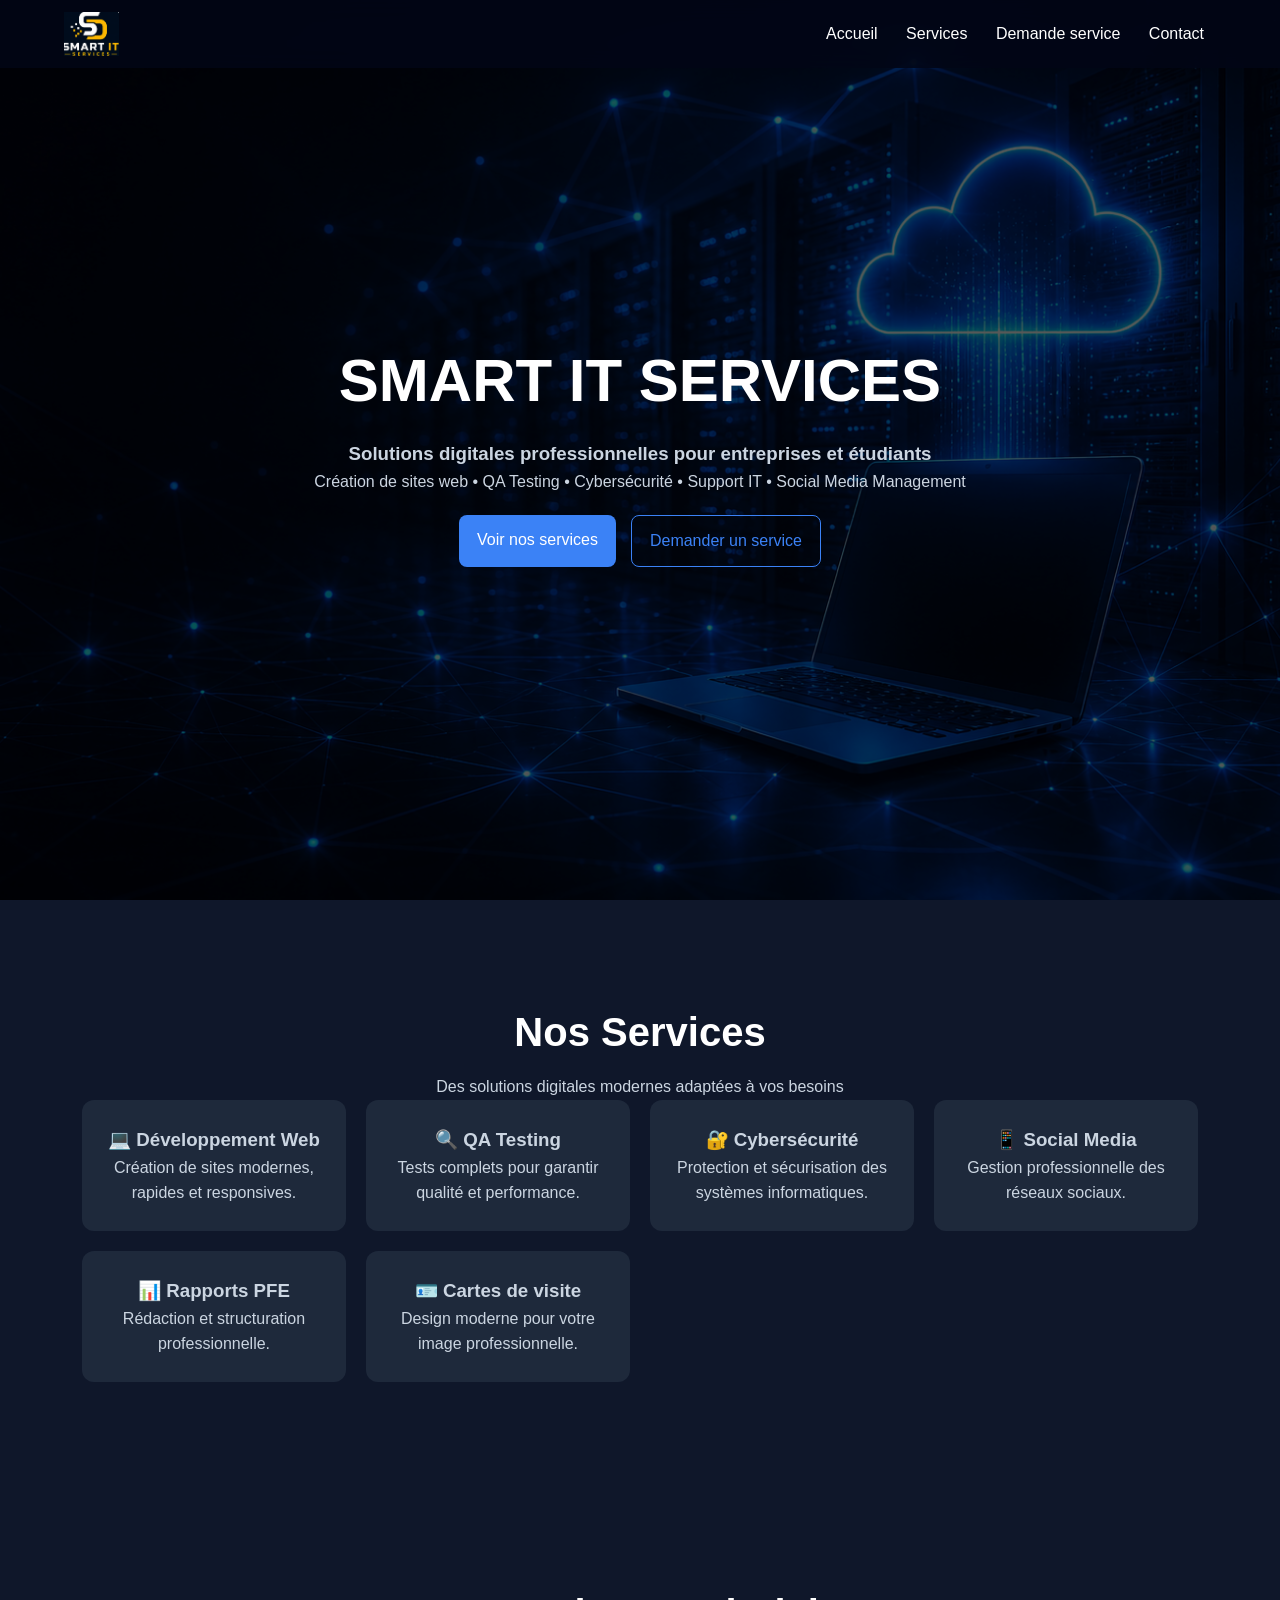
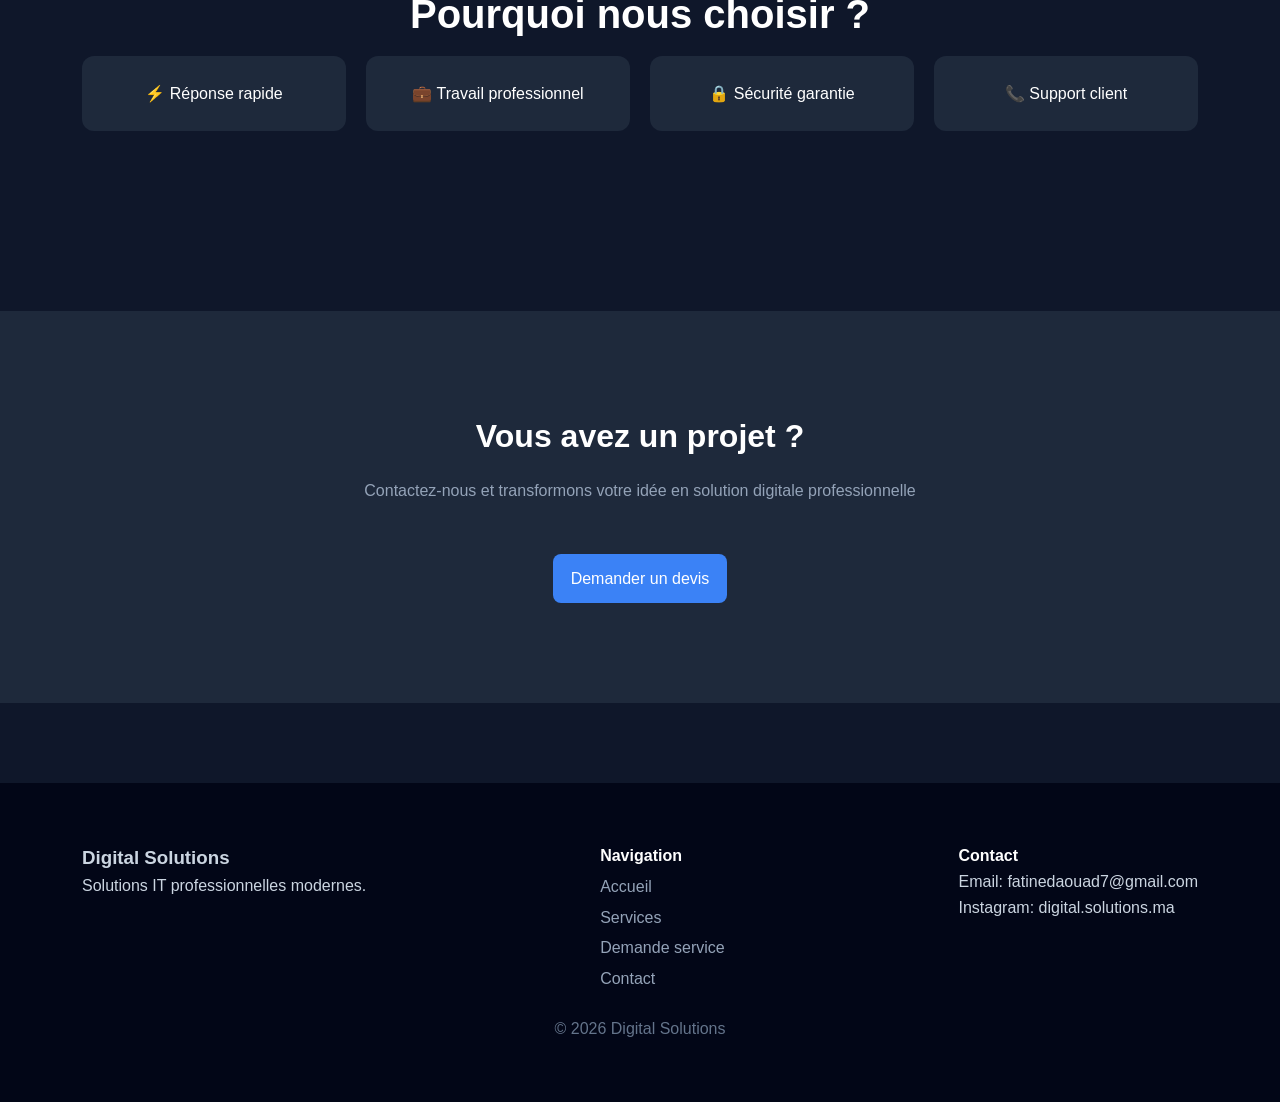
<file: index.html>
<!DOCTYPE html>
<html lang="fr">
<head>
<meta charset="UTF-8">
<meta name="viewport" content="width=device-width, initial-scale=1.0">
<title>Digital Solutions</title>

<link rel="stylesheet" href="css/style.css">

<!-- AOS ANIMATION -->
<link href="https://unpkg.com/aos@2.3.4/dist/aos.css" rel="stylesheet">

</head>

<body>

<!-- HEADER -->
<header class="header">
  <div class="container">

    <img src="iamges/logo (2).png" class="logo">

    <nav>
      <a href="index.html">Accueil</a>
      <a href="services.html">Services</a>
      <a href="devis.html">Demande service</a>
      <a href="contact.html">Contact</a>
    </nav>

  </div>
</header>


<!-- HERO -->
<section class="hero">

  <div class="overlay"></div>

  <div class="hero-content" data-aos="fade-up">

    <h1>SMART IT SERVICES</h1>

    <h3>Solutions digitales professionnelles pour entreprises et étudiants</h3>

    <p>
      Création de sites web • QA Testing • Cybersécurité • Support IT • Social Media Management
    </p>

    <div class="hero-btns">
      <a href="services.html" class="btn">Voir nos services</a>
      <a href="devis.html" class="btn-outline">Demander un service</a>
    </div>

  </div>

</section>


<!-- SERVICES -->
<section class="section">

  <h2 data-aos="fade-up">Nos Services</h2>

  <p class="subtitle" data-aos="fade-up">
    Des solutions digitales modernes adaptées à vos besoins
  </p>

  <div class="grid">

    <div class="card glass" data-aos="fade-up">
      <h3>💻 Développement Web</h3>
      <p>Création de sites modernes, rapides et responsives.</p>
    </div>

    <div class="card glass" data-aos="fade-up">
      <h3>🔍 QA Testing</h3>
      <p>Tests complets pour garantir qualité et performance.</p>
    </div>

    <div class="card glass" data-aos="fade-up">
      <h3>🔐 Cybersécurité</h3>
      <p>Protection et sécurisation des systèmes informatiques.</p>
    </div>

    <div class="card glass" data-aos="fade-up">
      <h3>📱 Social Media</h3>
      <p>Gestion professionnelle des réseaux sociaux.</p>
    </div>

    <div class="card glass" data-aos="fade-up">
      <h3>📊 Rapports PFE</h3>
      <p>Rédaction et structuration professionnelle.</p>
    </div>

    <div class="card glass" data-aos="fade-up">
      <h3>🪪 Cartes de visite</h3>
      <p>Design moderne pour votre image professionnelle.</p>
    </div>

  </div>

</section>


<!-- WHY CHOOSE US -->
<section class="section">

  <h2 data-aos="fade-up">Pourquoi nous choisir ?</h2>

  <div class="grid">

    <div class="card glass" data-aos="zoom-in">⚡ Réponse rapide</div>

    <div class="card glass" data-aos="zoom-in">💼 Travail professionnel</div>

    <div class="card glass" data-aos="zoom-in">🔒 Sécurité garantie</div>

    <div class="card glass" data-aos="zoom-in">📞 Support client</div>

  </div>

</section>


<!-- CTA -->
<section class="cta" data-aos="fade-up">

  <h2>Vous avez un projet ?</h2>

  <p>Contactez-nous et transformons votre idée en solution digitale professionnelle</p>

  <br>

  <a href="devis.html" class="btn">Demander un devis</a>

</section>

<footer class="footer">
  <div class="footer-grid">
    <div>
      <h3>Digital Solutions</h3>
      <p>Solutions IT professionnelles modernes.</p>
    </div>

    <div>
      <h4>Navigation</h4>
      <a href="index.html">Accueil</a>
      <a href="services.html">Services</a>
      <a href="devis.html">Demande service</a>
      <a href="contact.html">Contact</a>
    </div>

    <div>
      <h4>Contact</h4>
      <p>Email: fatinedaouad7@gmail.com</p>
      <p>Instagram: digital.solutions.ma</p>
    </div>
  </div>

  <div class="footer-bottom">
    © 2026 Digital Solutions
  </div>
</footer>


<!-- AOS SCRIPT -->
<script src="https://unpkg.com/aos@2.3.4/dist/aos.js"></script>

<script>
AOS.init({
duration:1000,
once:true
});
</script>

</body>
</html>
</file>
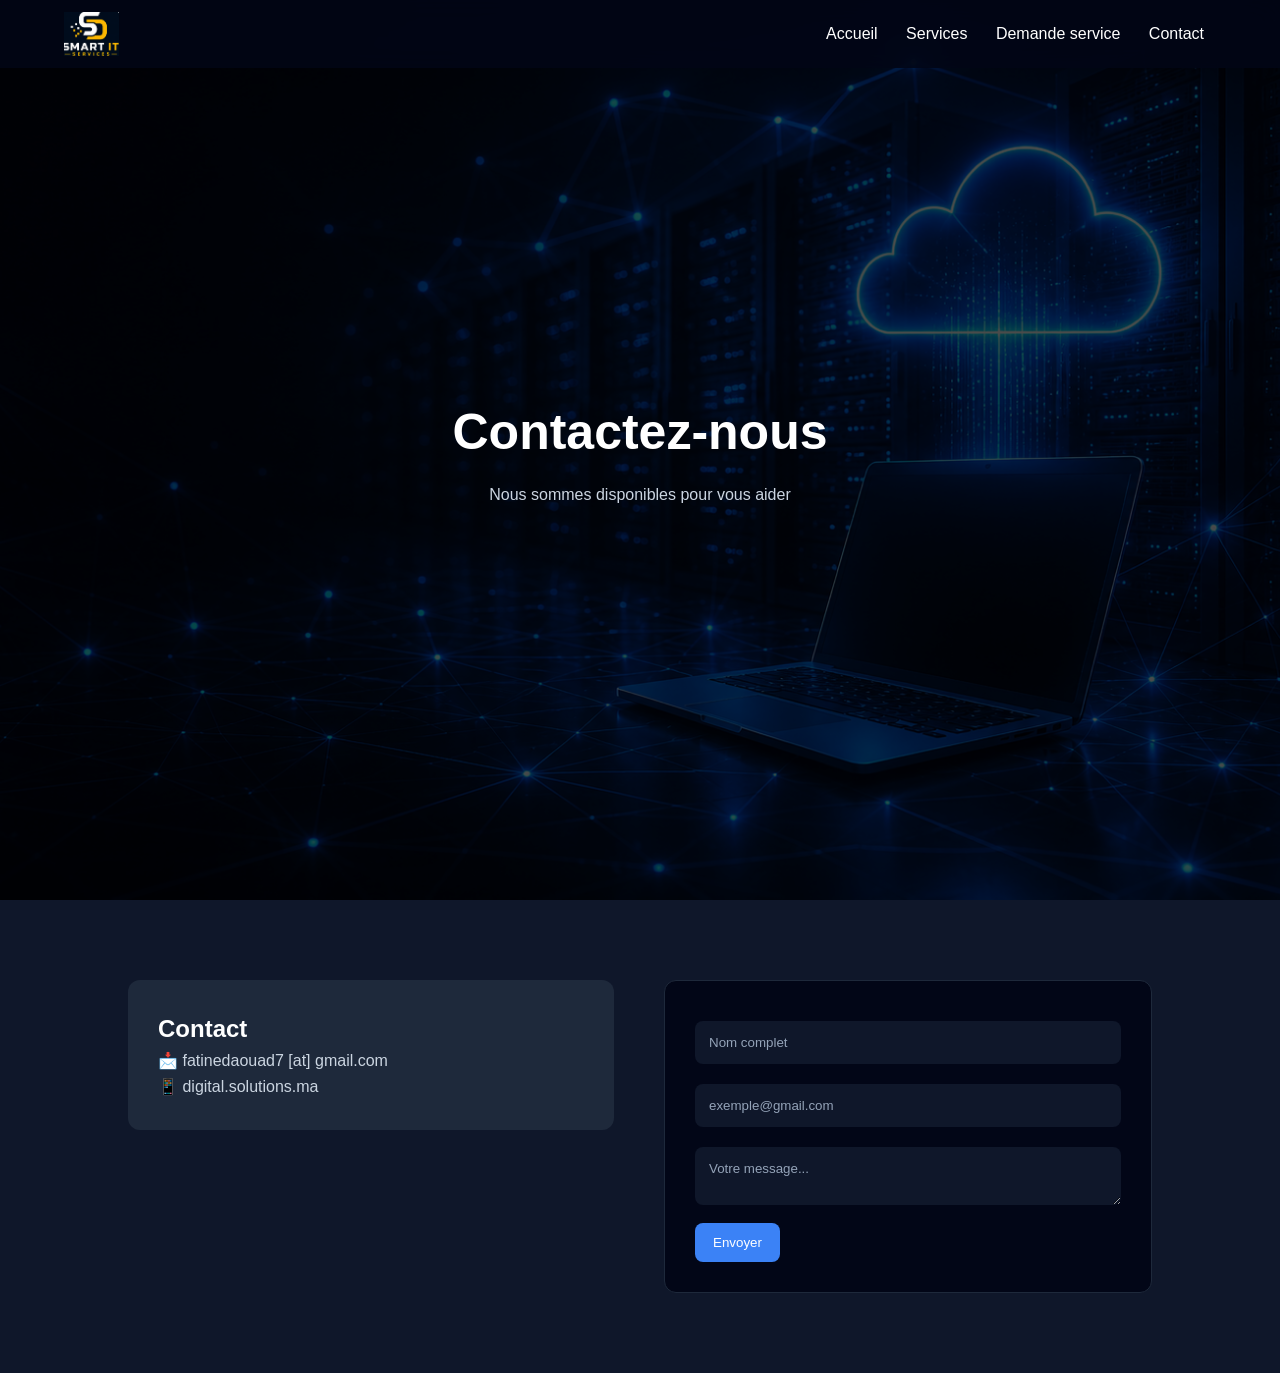
<file: contact.html>
<!DOCTYPE html>
<html lang="fr">
<head>
<meta charset="UTF-8">
<meta name="viewport" content="width=device-width, initial-scale=1.0">
<title>Contact</title>
<link rel="stylesheet" href="css/style.css">

<meta http-equiv="Content-Security-Policy" content="default-src 'self'; connect-src https://formspree.io; img-src 'self'; script-src 'self'; style-src 'self' 'unsafe-inline';">
</head>

<body>

<header class="header">
<div class="container">
<img src="iamges/logo (2).png" class="logo">
<nav>
<a href="index.html">Accueil</a>
<a href="services.html">Services</a>
<a href="devis.html">Demande service</a>
<a href="contact.html">Contact</a>
</nav>
</div>
</header>

<section class="page-hero">
<div class="page-hero-content">
<h1>Contactez-nous</h1>
<p>Nous sommes disponibles pour vous aider</p>
</div>
</section>

<section class="flex-layout">

<div class="left-box">
<h2>Contact</h2>
<p>📩 fatinedaouad7 [at] gmail.com</p>
<p>📱 digital.solutions.ma</p>
</div>

<div class="right-box">

<div id="msg" class="success-box"></div>

<!-- ❗❗ NO ACTION / NO METHOD -->
<form id="formContact" onsubmit="return false;">

<input type="text" id="nom" placeholder="Nom complet" required>

<input type="email" id="email" placeholder="exemple@gmail.com" required>

<textarea id="message" placeholder="Votre message..." required></textarea>

<button type="submit" class="btn">Envoyer</button>

</form>

</div>

</section>

<script>
const form = document.getElementById("formContact");
const msg = document.getElementById("msg");

form.addEventListener("submit", async function(e){
e.preventDefault();

const nom = document.getElementById("nom").value.trim();
const email = document.getElementById("email").value.trim();
const message = document.getElementById("message").value.trim();

const emailRegex = /^[^\s@]+@[^\s@]+\.[^\s@]+$/;

// VALIDATION
if(!nom || !email || !message){
msg.innerHTML = "❌ Tous les champs sont obligatoires";
return;
}

if(!emailRegex.test(email)){
msg.innerHTML = "❌ Email invalide (ex: exemple@gmail.com)";
return;
}

try{
const res = await fetch("https://formspree.io/f/mlgzzllb",{
method:"POST",
headers:{
"Content-Type":"application/json",
"Accept":"application/json"
},
body:JSON.stringify({
Nom:nom,
Email:email,
Message:message
})
});

if(res.ok){
form.reset();
msg.innerHTML = "✅ Message envoyé avec succès 💙";
}else{
msg.innerHTML = "❌ Erreur lors de l'envoi";
}

}catch{
msg.innerHTML = "❌ Problème connexion";
}
});
</script>

</body>
</html>
</file>
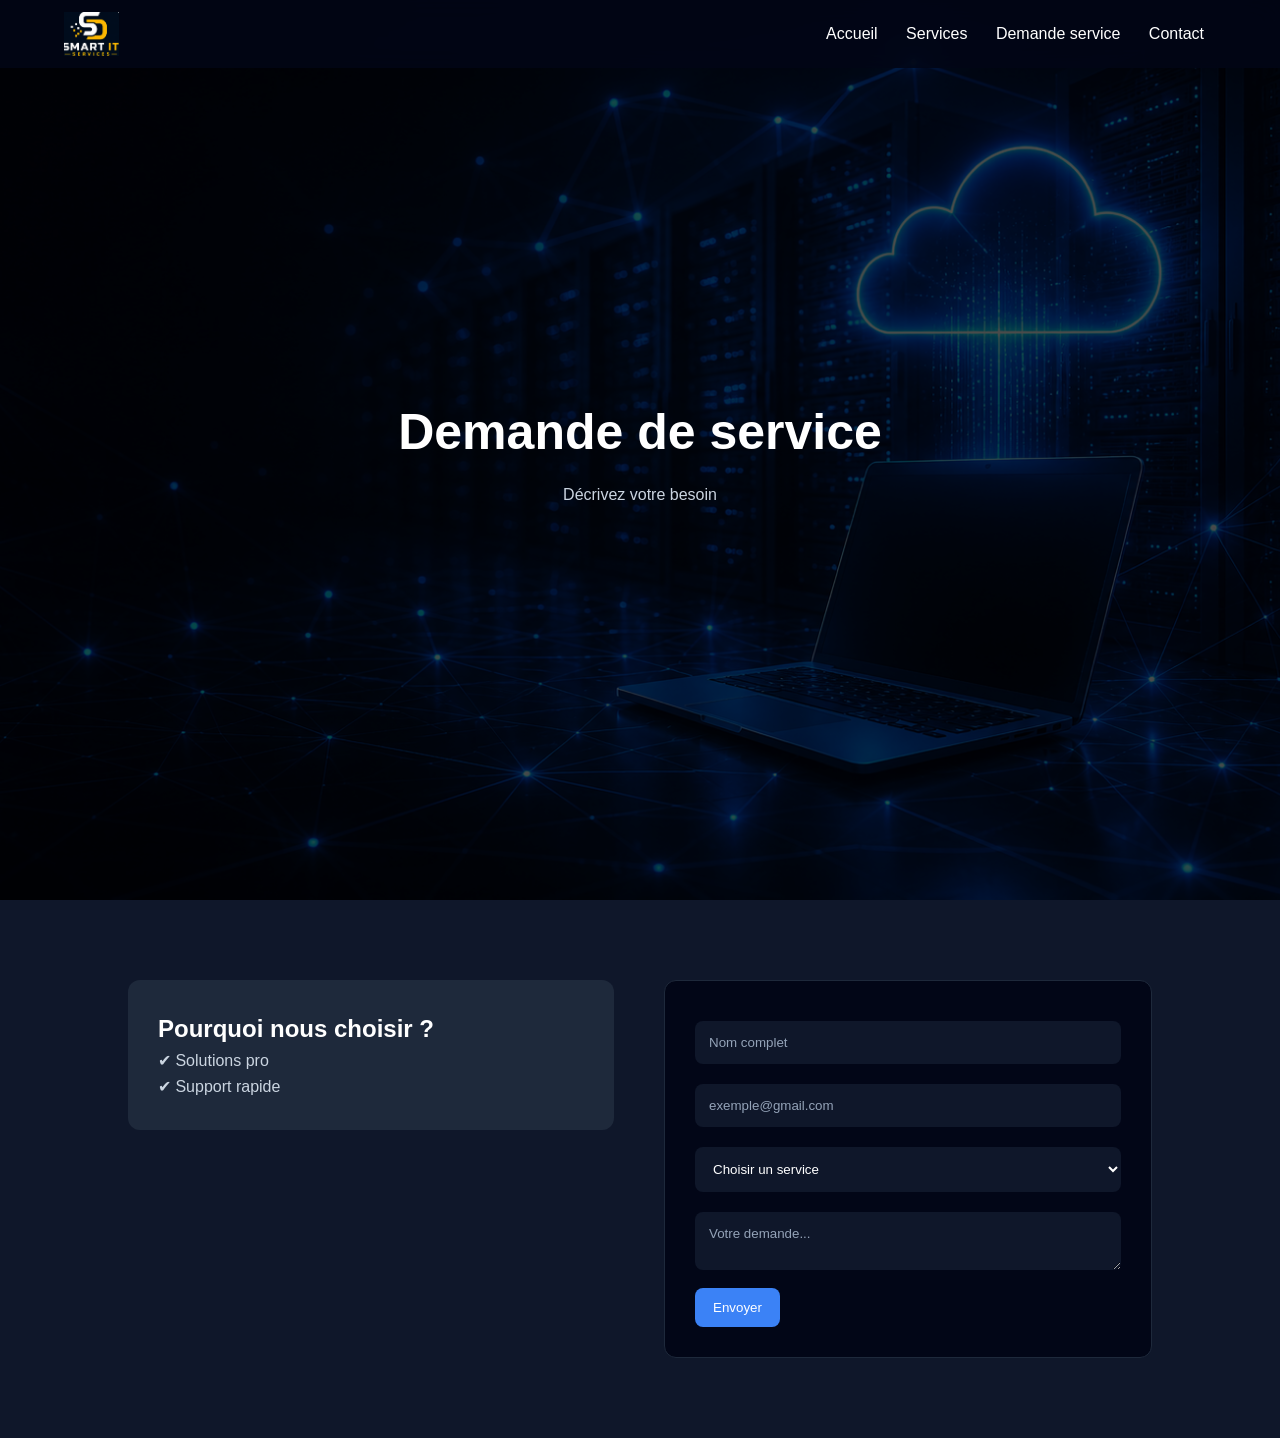
<file: devis.html>
<!DOCTYPE html>
<html lang="fr">
<head>
<meta charset="UTF-8">
<meta name="viewport" content="width=device-width, initial-scale=1.0">
<title>Demande service</title>
<link rel="stylesheet" href="css/style.css">

<meta http-equiv="Content-Security-Policy" content="default-src 'self'; connect-src https://formspree.io; img-src 'self'; script-src 'self'; style-src 'self' 'unsafe-inline';">
</head>

<body>

<header class="header">
<div class="container">
<img src="iamges/logo (2).png" class="logo">
<nav>
<a href="index.html">Accueil</a>
<a href="services.html">Services</a>
<a href="devis.html">Demande service</a>
<a href="contact.html">Contact</a>
</nav>
</div>
</header>

<section class="page-hero">
<div class="page-hero-content">
<h1>Demande de service</h1>
<p>Décrivez votre besoin</p>
</div>
</section>

<section class="flex-layout">

<div class="left-box">
<h2>Pourquoi nous choisir ?</h2>
<p>✔ Solutions pro</p>
<p>✔ Support rapide</p>
</div>

<div class="right-box">

<div id="msg2" class="success-box"></div>

<form id="formDevis" onsubmit="return false;">

<input type="text" id="nom2" placeholder="Nom complet" required>

<input type="email" id="email2" placeholder="exemple@gmail.com" required>

<select id="service2" required>
<option value="">Choisir un service</option>
<option>Développement Web</option>
<option>Cybersécurité</option>
<option>Rapports PFE</option>
</select>

<textarea id="message2" placeholder="Votre demande..." required></textarea>

<button type="submit" class="btn">Envoyer</button>

</form>

</div>

</section>

<script>
const form2 = document.getElementById("formDevis");
const msg2 = document.getElementById("msg2");

form2.addEventListener("submit", async function(e){
e.preventDefault();

const nom = document.getElementById("nom2").value.trim();
const email = document.getElementById("email2").value.trim();
const service = document.getElementById("service2").value;
const message = document.getElementById("message2").value.trim();

const emailRegex = /^[^\s@]+@[^\s@]+\.[^\s@]+$/;

if(!nom || !email || !service || !message){
msg2.innerHTML = "❌ Remplissez tous les champs";
return;
}

if(!emailRegex.test(email)){
msg2.innerHTML = "❌ Email invalide";
return;
}

try{
const res = await fetch("https://formspree.io/f/mlgzzllb",{
method:"POST",
headers:{
"Content-Type":"application/json",
"Accept":"application/json"
},
body:JSON.stringify({
Nom:nom,
Email:email,
Service:service,
Message:message
})
});

if(res.ok){
form2.reset();
msg2.innerHTML = "✅ Demande envoyée avec succès 🚀";
}else{
msg2.innerHTML = "❌ Erreur";
}

}catch{
msg2.innerHTML = "❌ Connexion échouée";
}
});
</script>

</body>
</html>
</file>
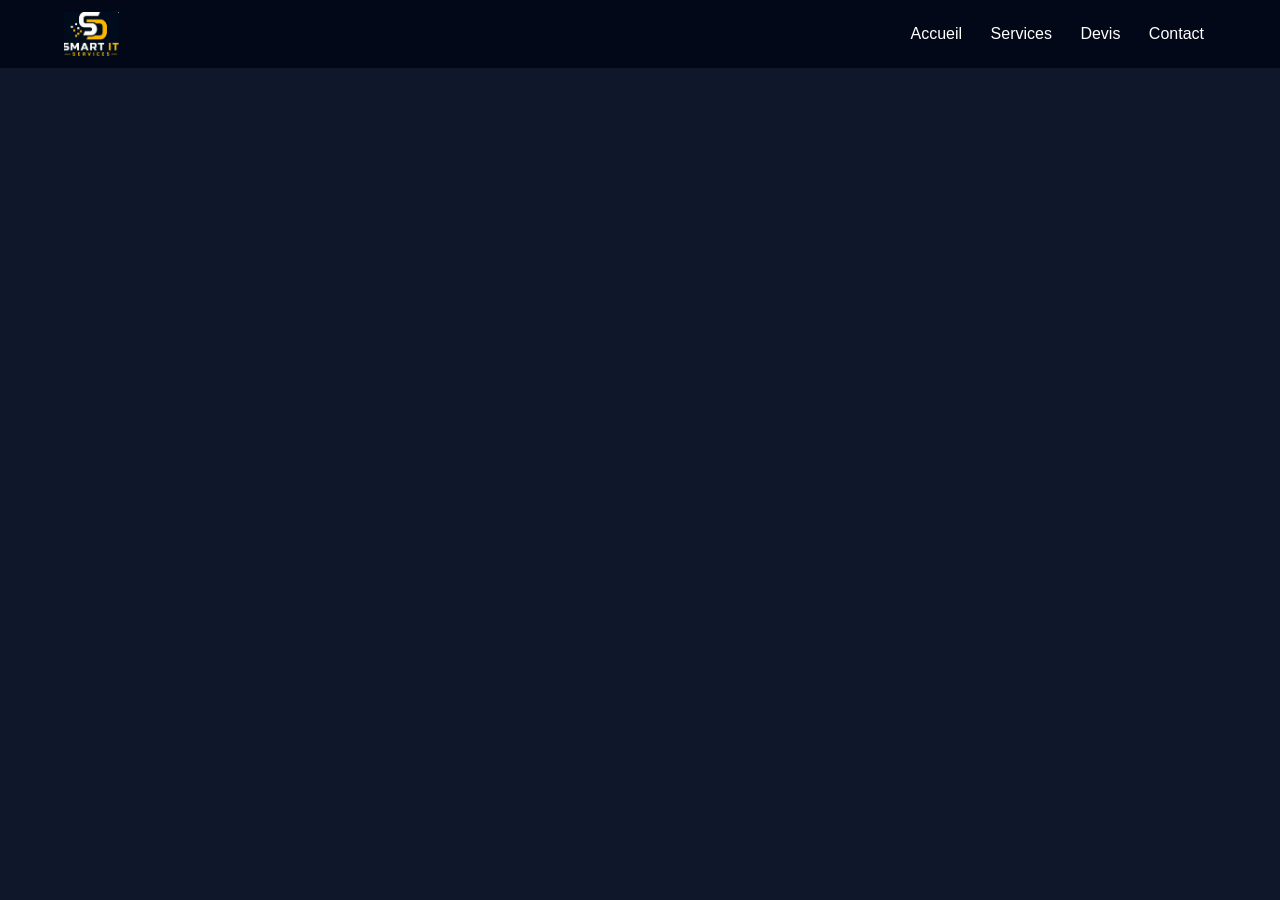
<file: merci.html>
<!DOCTYPE html>
<html lang="fr">
<head>
<meta charset="UTF-8">
<meta name="viewport" content="width=device-width, initial-scale=1.0">
<title>Demande envoyée</title>
<link rel="stylesheet" href="css/style.css">
</head>

<body>

<header class="header">
  <div class="container">
    <img src="iamges/logo (2).png" class="logo">

    <nav>
      <a href="index.html">Accueil</a>
      <a href="services.html">Services</a>
      <a href="devis.html">Devis</a>
      <a href="contact.html">Contact</a>
    </nav>
  </div>
</header>


<section class="success-section">

  <div class="success-box">

    <div class="success-icon">🎉</div>

    <h1>Demande envoyée avec succès</h1>

    <p>
      Merci pour votre confiance.<br>
      Votre demande a été reçue et nous allons vous contacter très rapidement.
    </p>

    <div class="success-actions">
      <a href="index.html" class="btn">Retour à l'accueil</a>
      <a href="services.html" class="btn-outline">Voir services</a>
    </div>

  </div>

</section>

</body>
</html>
</file>
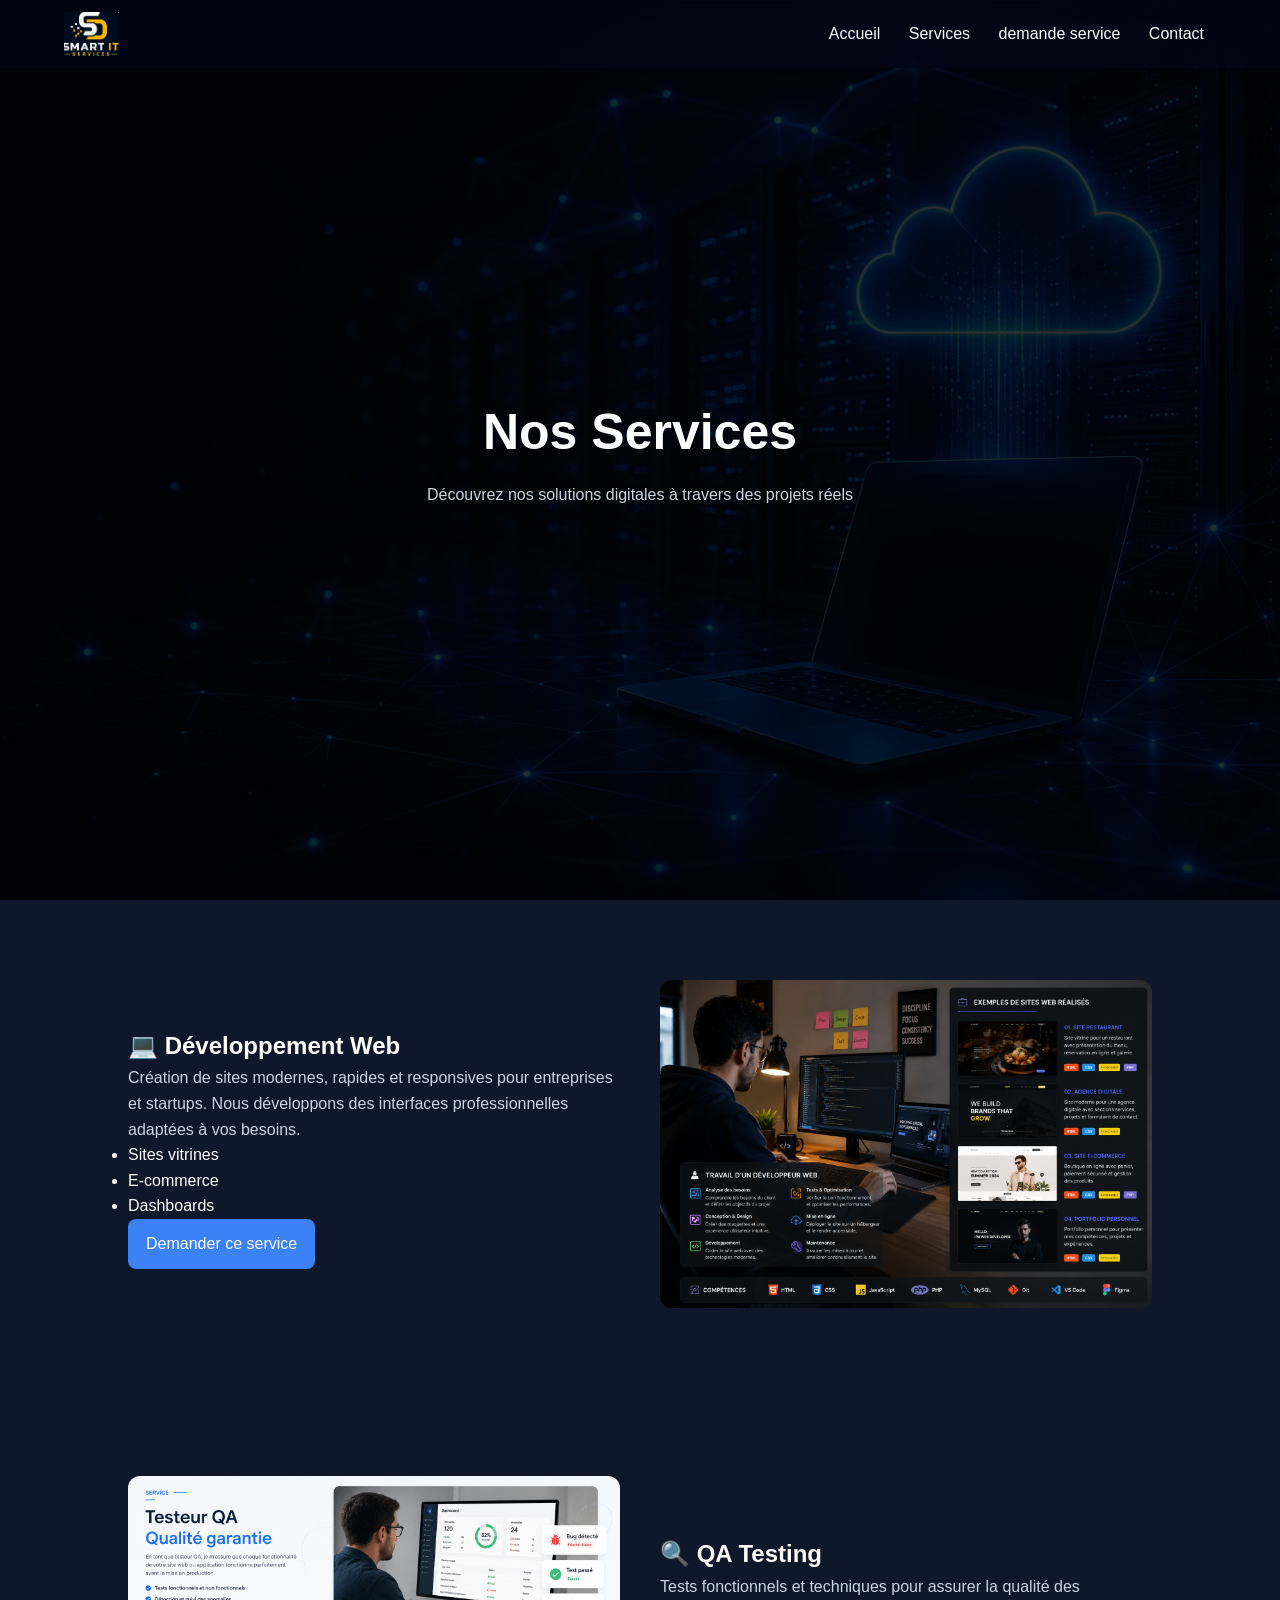
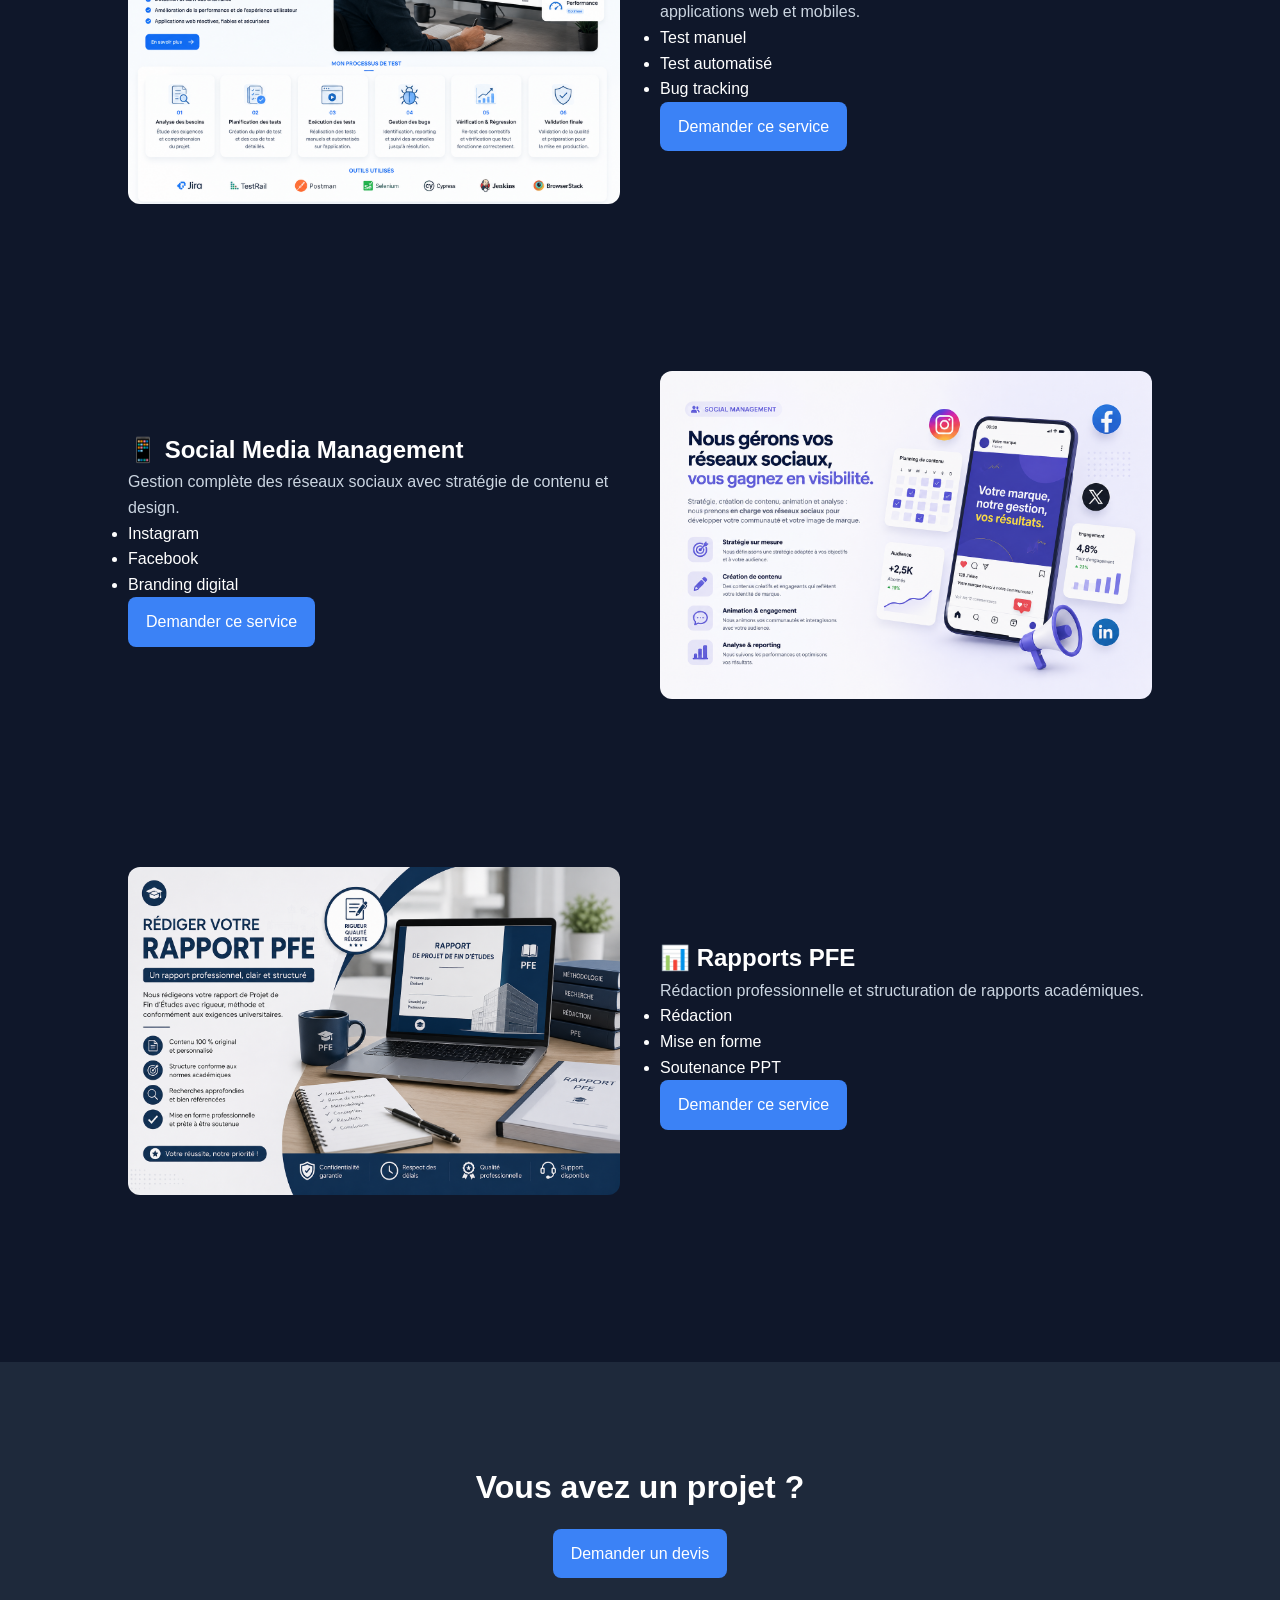
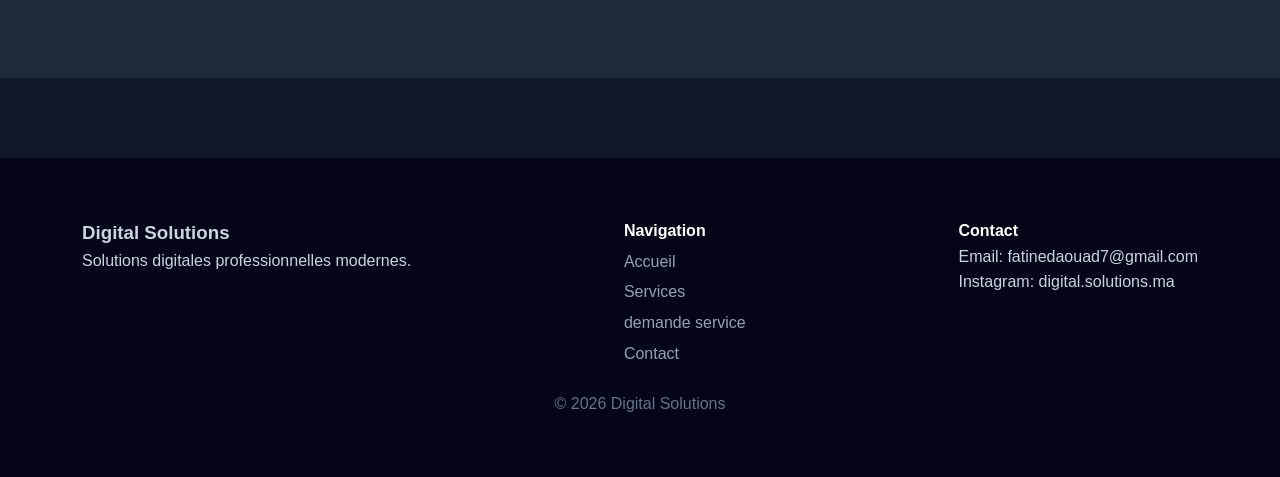
<file: services.html>
<!DOCTYPE html>
<html lang="fr">
<head>
<meta charset="UTF-8">
<meta name="viewport" content="width=device-width, initial-scale=1.0">
<title>Services</title>
<link rel="stylesheet" href="css/style.css">
</head>

<body>

<!-- HEADER -->
<header class="header">
  <div class="container">
    <img src="iamges/logo (2).png" class="logo">

    <nav>
      <a href="index.html">Accueil</a>
      <a href="services.html">Services</a>
      <a href="devis.html">demande service</a>
      <a href="contact.html">Contact</a>
    </nav>
  </div>
</header>


<section class="page-hero hero-bg">

  <div class="overlay"></div>

  <div class="page-hero-content">
    <h1>Nos Services</h1>
    <p>Découvrez nos solutions digitales à travers des projets réels</p>
  </div>

</section>
<!-- SERVICE 1 -->
<section class="service-block">

  <div class="service-content">
    <h2>💻 Développement Web</h2>
    <p>
      Création de sites modernes, rapides et responsives pour entreprises et startups.
      Nous développons des interfaces professionnelles adaptées à vos besoins.
    </p>

    <ul>
      <li>Sites vitrines</li>
      <li>E-commerce</li>
      <li>Dashboards</li>
    </ul>

    <a href="devis.html" class="btn">Demander ce service</a>
  </div>

  <div class="service-image">
    <img src="iamges/dev_service.png" alt="Web Dev Project">
  </div>

</section>


<!-- SERVICE 2 -->
<section class="service-block reverse">

  <div class="service-content">
    <h2>🔍 QA Testing</h2>
    <p>
      Tests fonctionnels et techniques pour assurer la qualité des applications web et mobiles.
    </p>

    <ul>
      <li>Test manuel</li>
      <li>Test automatisé</li>
      <li>Bug tracking</li>
    </ul>

    <a href="devis.html" class="btn">Demander ce service</a>
  </div>

  <div class="service-image">
    <img src="iamges/QA_service.png" alt="QA Testing">
  </div>

</section>


<!-- SERVICE 3 -->
<section class="service-block">

  <div class="service-content">
    <h2>📱 Social Media Management</h2>
    <p>
      Gestion complète des réseaux sociaux avec stratégie de contenu et design.
    </p>

    <ul>
      <li>Instagram</li>
      <li>Facebook</li>
      <li>Branding digital</li>
    </ul>

    <a href="devis.html" class="btn">Demander ce service</a>
  </div>

  <div class="service-image">
    <img src="iamges/socialmedia_service.png" alt="Social Media">
  </div>

</section>


<!-- SERVICE 4 -->
<section class="service-block reverse">

  <div class="service-content">
    <h2>📊 Rapports PFE</h2>
    <p>
      Rédaction professionnelle et structuration de rapports académiques.
    </p>

    <ul>
      <li>Rédaction</li>
      <li>Mise en forme</li>
      <li>Soutenance PPT</li>
    </ul>

    <a href="devis.html" class="btn">Demander ce service</a>
  </div>

  <div class="service-image">
    <img src="iamges/PFE_servic.png" alt="PFE Report">
  </div>

</section>


<!-- CTA -->
<section class="cta">
  <h2>Vous avez un projet ?</h2>
  <a href="devis.html" class="btn">Demander un devis</a>
</section>


<!-- FOOTER -->
<footer class="footer">

  <div class="footer-grid">

    <div>
      <h3>Digital Solutions</h3>
      <p>Solutions digitales professionnelles modernes.</p>
    </div>

    <div>
      <h4>Navigation</h4>
      <a href="index.html">Accueil</a>
      <a href="services.html">Services</a>
      <a href="devis.html">demande service</a>
      <a href="contact.html">Contact</a>
    </div>

    <div>
      <h4>Contact</h4>
      <p>Email: fatinedaouad7@gmail.com</p>
      <p>Instagram: digital.solutions.ma</p>
    </div>

  </div>

  <div class="footer-bottom">
    © 2026 Digital Solutions
  </div>

</footer>

</body>
</html>
</file>
<file: css/style.css>
/* ================= GLOBAL RESET ================= */
*{
margin:0;
padding:0;
box-sizing:border-box;
font-family:"Segoe UI", sans-serif;
}

body{
background:#0f172a;
color:white;
line-height:1.6;
}

/* ================= CONTAINER ================= */
.container{
width:90%;
margin:auto;
display:flex;
justify-content:space-between;
align-items:center;
}

/* ================= HEADER ================= */
.header{
position:fixed;
top:0;
width:100%;
background:rgba(2,6,23,0.85);
backdrop-filter:blur(12px);
z-index:1000;
padding:12px 0;
}

.logo{
width:55px;
}

nav a{
color:white;
text-decoration:none;
margin:0 12px;
font-weight:500;
transition:0.3s;
}

nav a:hover{
color:#3b82f6;
}

/* ================= HERO ================= */
.hero,
.page-hero{
min-height:100vh;
display:flex;
justify-content:center;
align-items:center;
text-align:center;
position:relative;
background:url('../iamges/hero-bg.png') center/cover no-repeat;
}

.overlay{
position:absolute;
inset:0;
background:rgba(0,0,0,0.65);
}

.hero-content,
.page-hero-content{
position:relative;
max-width:800px;
padding:20px;
}

h1{
font-size:60px;
margin-bottom:10px;
}

h3,p{
color:#cbd5e1;
}

/* ================= BUTTONS ================= */
.btn{
background:#3b82f6;
color:white;
padding:12px 18px;
border-radius:8px;
text-decoration:none;
display:inline-block;
transition:0.3s;
border:none;
cursor:pointer;
}

.btn:hover{
background:#2563eb;
}

.btn-outline{
border:1px solid #3b82f6;
color:#3b82f6;
padding:12px 18px;
border-radius:8px;
text-decoration:none;
display:inline-block;
transition:0.3s;
}

.btn-outline:hover{
background:#3b82f6;
color:white;
}

.hero-btns{
display:flex;
gap:15px;
justify-content:center;
margin-top:20px;
flex-wrap:wrap;
}

/* ================= SECTIONS ================= */
.section{
padding:100px 20px;
text-align:center;
}

.section h2{
font-size:40px;
margin-bottom:10px;
}

/* ================= GRID ================= */
.grid{
display:grid;
grid-template-columns:repeat(auto-fit,minmax(250px,1fr));
gap:20px;
width:90%;
margin:auto;
}

.card{
background:#1e293b;
padding:25px;
border-radius:12px;
transition:0.3s;
}

.card:hover{
transform:translateY(-6px);
}

/* ================= SERVICES BLOCK ================= */
.service-block{
display:flex;
justify-content:space-between;
align-items:center;
padding:80px 10%;
gap:40px;
flex-wrap:wrap;
}

.service-block.reverse{
flex-direction:row-reverse;
}

.service-content{
flex:1;
}

.service-image{
flex:1;
}

.service-image img{
width:100%;
border-radius:12px;
}

/* ================= FORM PAGES ================= */
.form-section{
min-height:100vh;
display:flex;
justify-content:center;
align-items:center;
padding:120px 20px;
background:url('../iamges/hero-bg.png') center/cover no-repeat;
position:relative;
}

.form-box{
position:relative;
width:420px;
background:rgba(30,41,59,0.95);
padding:30px;
border-radius:12px;
}

/* INPUTS CLEAN */
input,select,textarea{
width:100%;
padding:12px;
margin:10px 0;
border:none;
border-radius:8px;
outline:none;
background:#0f172a;
color:white;
}

/* ================= CONTACT / INFO ================= */
.contact-container,
.devis-container{
display:flex;
gap:40px;
flex-wrap:wrap;
padding:80px 10%;
}

.contact-info,
.devis-info{
flex:1;
background:#1e293b;
padding:25px;
border-radius:12px;
}

.contact-form,
.devis-form{
flex:1;
background:#0f172a;
padding:25px;
border-radius:12px;
border:1px solid #1e293b;
}

/* ================= FOOTER ================= */
.footer{
background:#020617;
padding:60px 20px;
margin-top:80px;
}

.footer-grid{
display:flex;
justify-content:space-between;
flex-wrap:wrap;
gap:30px;
width:90%;
margin:auto;
}

.footer a{
color:#94a3b8;
text-decoration:none;
display:block;
margin:5px 0;
}

.footer a:hover{
color:#3b82f6;
}

.footer-bottom{
text-align:center;
margin-top:20px;
color:#64748b;
}

/* ================= RESPONSIVE ================= */
@media(max-width:768px){

h1{
font-size:40px;
}

.hero-btns{
flex-direction:column;
}

.service-block{
flex-direction:column;
}

.footer-grid{
flex-direction:column;
text-align:center;
}
}
/* ================= FIX HERO CENTER ================= */
.cta{
text-align:center;
padding:100px 20px;
background:#1e293b;
margin-top:80px;
}

.cta h2{
font-size:32px;
margin-bottom:15px;
}

.cta p{
color:#94a3b8;
margin-bottom:25px;
}

/* ================= HERO IMPROVED ================= */
.page-hero{
position:relative;
background:url('../iamges/hero-bg.png') center/cover no-repeat;
}

.page-hero::before{
content:"";
position:absolute;
inset:0;
background:rgba(0,0,0,0.7);
}

.page-hero-content{
position:relative;
text-align:center;
padding:140px 20px;
}

.page-hero h1{
font-size:48px;
margin-bottom:10px;
}

.page-hero p{
color:#cbd5e1;
}

/* ================= 2 COLUMNS LAYOUT ================= */
.flex-layout{
display:flex;
gap:50px;
padding:80px 10%;
align-items:flex-start;
}

.left-box{
flex:1;
background:#1e293b;
padding:30px;
border-radius:12px;
}

.right-box{
flex:1;
background:#020617;
padding:30px;
border-radius:12px;
border:1px solid #1e293b;
}

/* ================= FORM STYLE ================= */
form input,
form textarea,
form select{
width:100%;
padding:14px;
margin:10px 0;
border-radius:8px;
border:none;
outline:none;
background:#0f172a;
color:white;
}

form input::placeholder,
form textarea::placeholder{
color:#94a3b8;
}

/* ================= SUCCESS MESSAGE ================= */
.success-box{
display:none;
text-align:center;
padding:30px;
background:#1e293b;
border-radius:12px;
}

.success-box h2{
color:#22c55e;
margin-bottom:10px;
}

/* ================= RESPONSIVE ================= */
@media(max-width:900px){
.flex-layout{
flex-direction:column;
}
}
/* HERO SERVICES FIX */
.hero-bg{
position:relative;
height:60vh;
display:flex;
justify-content:center;
align-items:center;
background:url('../iamges/hero-bg.png') center/cover no-repeat;
}

.hero-bg .overlay{
position:absolute;
width:100%;
height:100%;
background:rgba(0,0,0,0.4);
}

.page-hero-content{
position:relative;
text-align:center;
z-index:2;
}

.page-hero-content h1{
font-size:50px;
margin-bottom:10px;
}

.page-hero-content p{
color:#cbd5e1;
}
/* HERO SERVICES FIX */
.hero-bg{
position:relative;
height:60vh;
display:flex;
justify-content:center;
align-items:center;
background:url('../iamges/hero-bg.png') center/cover no-repeat;
}
.page-hero-content{
position:relative;
text-align:center;
z-index:2;
}

.page-hero-content h1{
font-size:50px;
margin-bottom:10px;
}

.page-hero-content p{
color:#cbd5e1;
}
</file>
